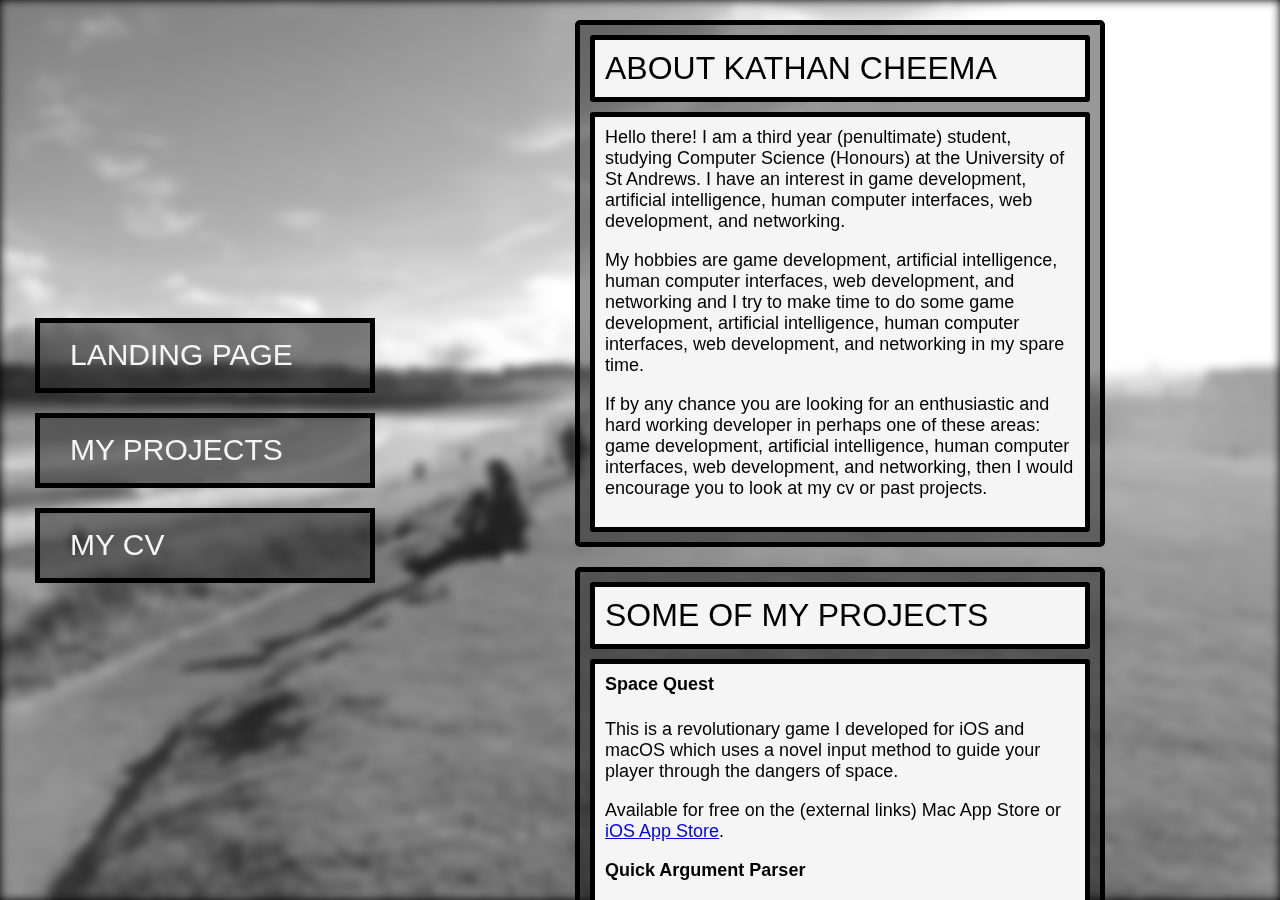
<file: index.html>
<!DOCTYPE html>
<html lang="en">
<head>
	<meta charset="UTF-8">
	<title>Kathan's Life</title>

	<meta name="viewport" content="width=device-width, initial-scale=1">

	<!-- Style Sheet -->
	<link rel="stylesheet" href="/css/index.css">
</head>
<body>

<div class="content">
	<nav id="nav-left">
		<ul>
			<li><a href="/">Landing Page</a></li>
			<li><a href="/projects">My Projects</a></li>
			<li><a href="/cv">My CV</a></li>
		</ul>

	</nav>

	<div id="scrollable">
		<div>
			<div>
				<div style="font-size: xx-large">
					About Kathan Cheema
				</div>

				<div style="text-transform: initial; font-size: large">
					<p>Hello there! I am a third year (penultimate) student, studying Computer Science (Honours) at the University of St Andrews.
						I have an interest in game development, artificial intelligence, human computer interfaces, web development, and networking.
					</p>
					<p>
						My hobbies are game development, artificial intelligence, human computer interfaces, web development, and networking and
						I try to make time to do some game development, artificial intelligence, human computer interfaces, web development, and networking
						in my spare time.
					</p>

					<p>
						If by any chance you are looking for an enthusiastic and hard working developer in perhaps one of these areas:
						game development, artificial intelligence, human computer interfaces, web development, and networking, then
						I would encourage you to look at my cv or past projects.
					</p>
				</div>
			</div>
			<div>
				<div style="font-size: xx-large">
					Some of my projects
				</div>

				<div style="text-transform: initial; font-size: large">
					<h4>Space Quest</h4>
					<p>
						This is a revolutionary game I developed for iOS and macOS which uses a novel input method
						to guide your player through the dangers of space.
					</p>

					<p>Available for free on the (external links) Mac App Store or <a href="https://itunes.apple.com/us/app/space-quest/id1330638718?mt=8">iOS App Store</a>.</p>


					<h4>Quick Argument Parser</h4>
					<p>
						This is a java library designed to enhance developer productivity by quickly mapping arguments to method calls without recompiling.
					</p>
					<p>The project is on GitHub <a href="https://github.com/cheemcheem">here</a>.</p>

				</div>
				<div style="text-transform: initial; font-size: x-large">
					See more of my projects <a href="/projects">here</a>!
				</div>
			</div>
			<div>
				<div style="font-size: xx-large">
					Some of my accomplishments
				</div>
				<div style="text-transform: initial; font-size: large">
					...
				</div>
			</div>
		</div>
	</div>

</div>
</body>
</html>
</file>
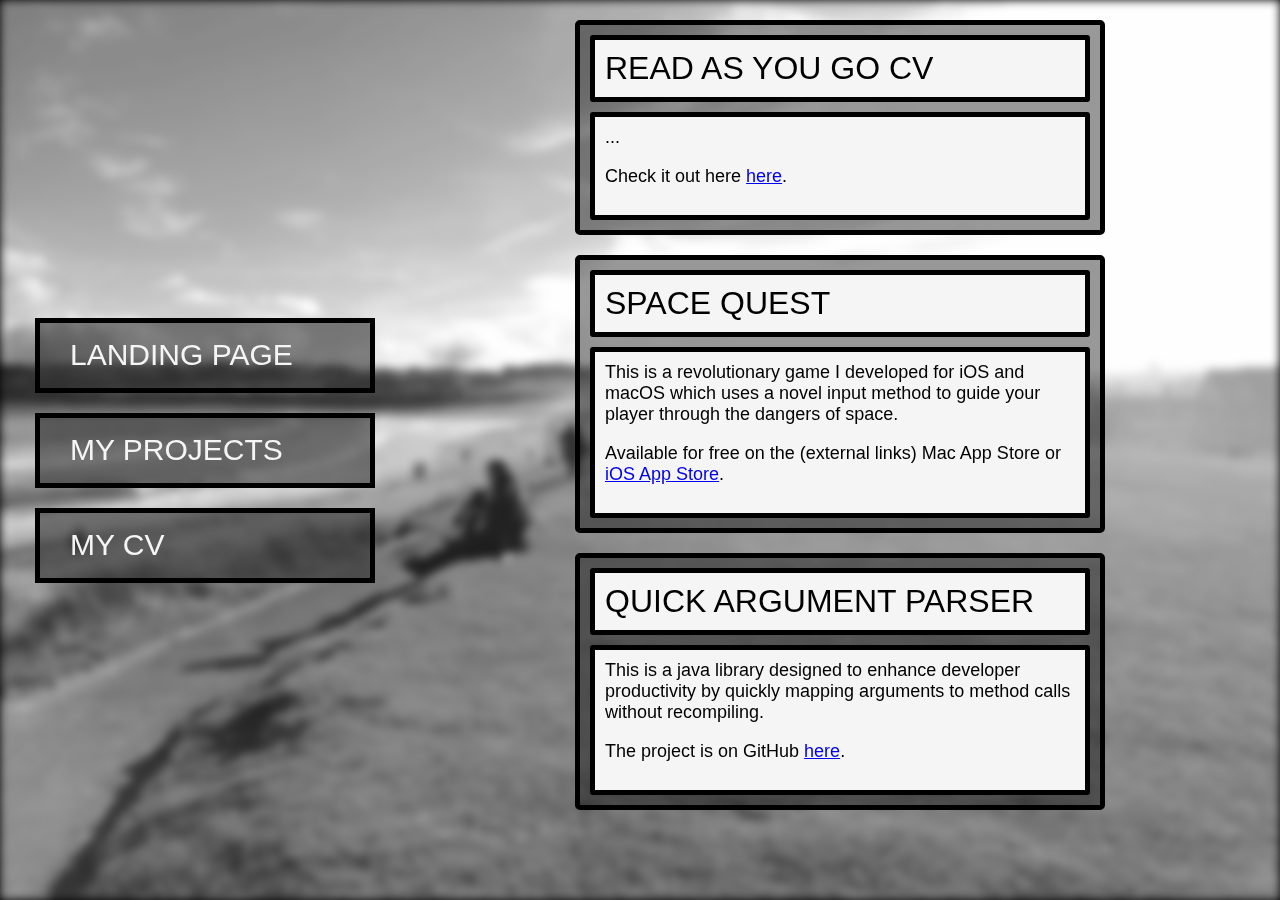
<file: projects/index.html>
<!DOCTYPE html>
<html lang="en">
<head>
    <meta charset="UTF-8">
    <title>Kathan's Projects</title>

    <meta name="viewport" content="width=device-width, initial-scale=1">

    <!-- Style Sheet -->
    <link rel="stylesheet" href="/css/index.css">
</head>
<body>

<div class="content">
    <nav id="nav-left">
        <ul>
            <li><a href="/">Landing Page</a></li>
            <li><a href="/projects">My Projects</a></li>
            <li><a href="/cv">My CV</a></li>
        </ul>

    </nav>

    <div id="scrollable">
        <div>

            <div>
                <div style="font-size: xx-large">
                    Read as you go CV
                </div>

                <div style="text-transform: initial; font-size: large">
                    <p>
                        ...
                    </p>

                    <p> Check it out here <a href="/projects/fancy%20cv">here</a>.</p>


                </div>

            </div>

            <div>
                <div style="font-size: xx-large">
                    Space Quest
                </div>

                <div style="text-transform: initial; font-size: large">
                    <p>
                        This is a revolutionary game I developed for iOS and macOS which uses a novel input method
                        to guide your player through the dangers of space.
                    </p>

                    <p>Available for free on the (external links) Mac App Store or <a
                            href="https://itunes.apple.com/us/app/space-quest/id1330638718?mt=8">iOS App Store</a>.
                    </p>

                </div>

            </div>


            <div>
                <div style="font-size: xx-large">
                    Quick Argument Parser
                </div>

                <div style="text-transform: initial; font-size: large">

                    <p>
                        This is a java library designed to enhance developer productivity by quickly mapping arguments
                        to method calls without recompiling.
                    </p>

                    <p>The project is on GitHub <a href="https://github.com/cheemcheem">here</a>.</p>
                </div>
            </div>
        </div>
    </div>

</div>
</body>
</html>
</file>
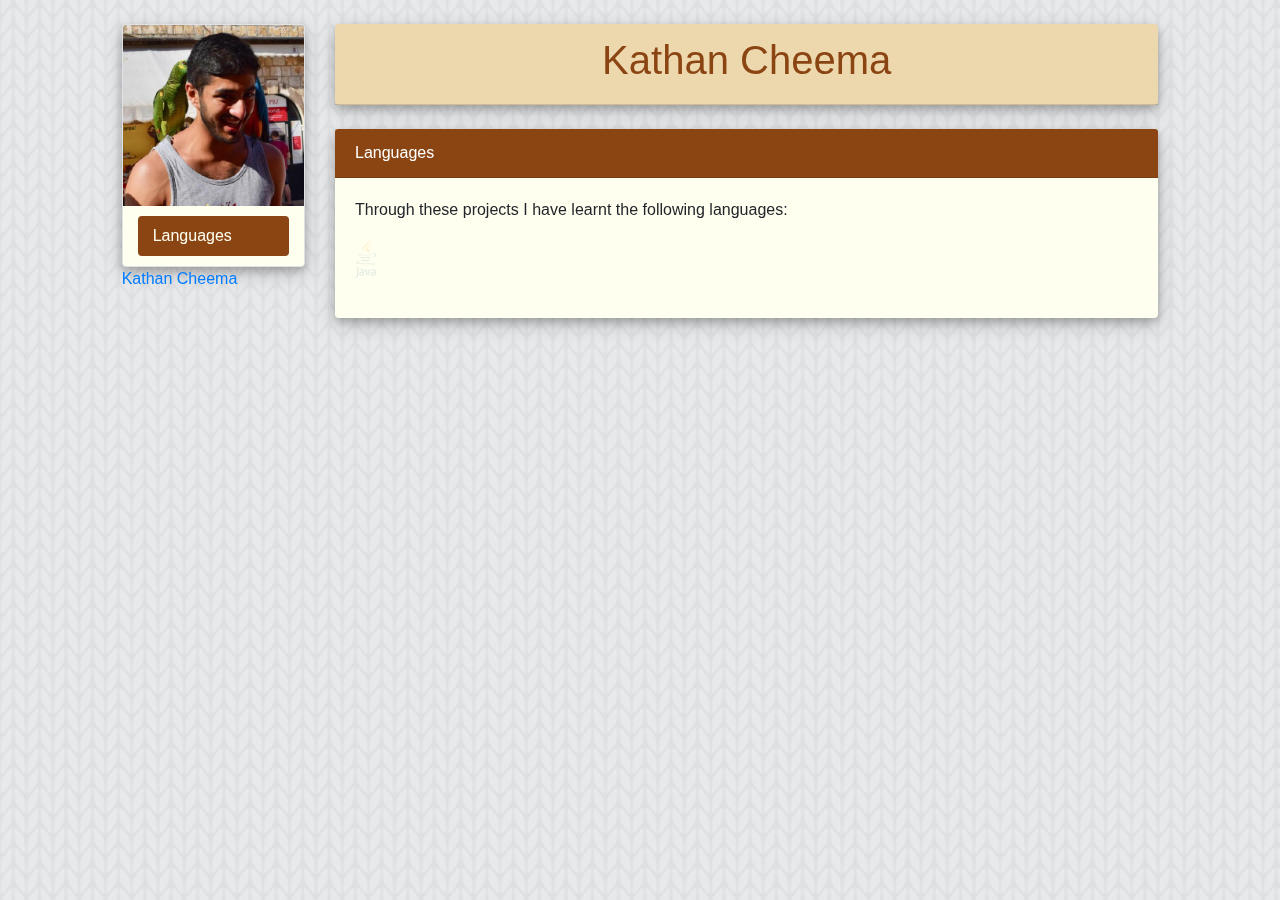
<file: projects/fancy cv/index.html>
<!DOCTYPE html>
<html lang="en">
<head>
	<title>Kathan Cheema's CV</title>

	<meta charset="utf-8">
	<meta name="viewport" content="width=device-width, initial-scale=1">

	<!-- Icons on all devices generated at https://faviconographer.com/ -->
	<link rel="apple-touch-icon" sizes="180x180" href="/apple-touch-icon.png">
	<link rel="icon" type="image/png" sizes="32x32" href="/favicon-32x32.png">
	<link rel="icon" type="image/png" sizes="16x16" href="/favicon-16x16.png">
    <link rel="manifest" href="/site.webmanifest">
	<link rel="mask-icon" href="/safari-pinned-tab.svg" color="#d58e5b">
	<meta name="apple-mobile-web-app-title" content="Kathan Cheema's CV">
	<meta name="application-name" content="Kathan Cheema's CV">
	<meta name="msapplication-TileColor" content="#d58e5b">
	<meta name="msapplication-TileImage" content="/mstile-144x144.png">
	<meta name="theme-color" content="#ffffff">

	<!-- Latest compiled and minified CSS -->
	<link rel="stylesheet" href="https://maxcdn.bootstrapcdn.com/bootstrap/4.0.0/css/bootstrap.min.css">
	<!-- jQuery library -->
	<script src="https://ajax.googleapis.com/ajax/libs/jquery/3.3.1/jquery.min.js"></script>
	<!-- Popper JS -->
	<script src="https://cdnjs.cloudflare.com/ajax/libs/popper.js/1.12.9/umd/popper.min.js"></script>
	<!-- Latest compiled JavaScript -->
	<script src="https://maxcdn.bootstrapcdn.com/bootstrap/4.0.0/js/bootstrap.min.js"></script>

	<!-- Initialise Script -->
	<script src="script.js"></script>

	<!-- Style Sheet -->
	<link rel="stylesheet" href="style.css">

</head>
<body data-spy="scroll" data-target=".navbar" data-offset="135">
<div class="container-fluid">
	<div class="row">
        <!-- General NavBar -->
        <div id="nav-div">
			<br class="nav-break">
			<nav id="nav">
				<a id="nav-expand-name" class="navbar-brand" href="#">Kathan Cheema</a>
				<button id="nav-expand-button" type="button" data-toggle="collapse"
						data-target="#nav-items-div" aria-controls="nav-items-div" aria-expanded="false"
						aria-label="Toggle navigation">
					<span class="navbar-toggler-icon"></span>
				</button>
				<div id="nav-items-div">
					<img id="nav-items-image" class="card-img-top" src="images/me/kathan.jpeg">
					<ul id="nav-items-ul" class="navbar">
						<li class="nav-item hidden projects">
							<a class="nav-link active" href="#Projects">Projects</a>
						</li>
						<li class="nav-item hidden work-exp">
							<a class="nav-link" href="#WorkExp">Work Experience</a>
						</li>
						<li class="nav-item hidden education">
							<a class="nav-link" href="#Education">Education</a>
						</li>
						<li class="nav-item hidden languages">
							<a class="nav-link" href="#Languages">Languages</a>
						</li>
					</ul>
				</div>
			</nav>
            <div class="scaleable">
                <script type="text/javascript" src="https://platform.linkedin.com/badges/js/profile.js" async defer></script>
                <div class="LI-profile-badge"  data-version="v1" data-size="medium" data-locale="en_US" data-type="horizontal" data-theme="light" data-vanity="kathancheema"><a class="LI-simple-link" href='https://uk.linkedin.com/in/kathancheema?trk=profile-badge'>Kathan Cheema</a></div>

            </div>

		</div>
		<!-- Content -->
		<div class="col-sm col-md-9 col-xl-8 offset-md-3" id="Content">
			<br>

			<!-- Name Section -->
			<div class="visible card header">
				<div class="card-header">
					<h1 class="text-center row d-none d-md-block" id="Heading">Kathan Cheema</h1>
					<h1 class="text-center d-md-none">&zwnj;</h1>
				</div>
			</div>

			<br>
			<br class="content-break">

			<!-- Projects Section -->
			<div class="card" id="Projects">
				<div class="card-header bg-primary text-white">Projects</div>
				<div class="card-body">
					<p></p>
				</div>
				<br>
			</div>

			<!-- Work Experience Section -->
			<div class="card" id="WorkExp">
				<div class="card-header bg-primary text-white">Work Experience</div>
				<div class="card-body">

				</div>
				<br>
			</div>

			<!-- Education Section -->
			<div class="card" id="Education">
				<div class="card-header bg-primary text-white">Education</div>
				<div class="card-body">
					<!-- University Section -->
					<div id="uni">
						<h4>

						</h4>
						<h5>

						</h5>
						<em>

						</em>
						<div class="row">

						</div>
					</div>

					<!-- Open IT Section -->
					<div id="openIT">
						<h4>

						</h4>
						<h5>

						</h5>
						<em>

						</em>
						<div>

						</div>
					</div>

					<!-- School Section -->
					<div id="school">
						<h4>

						</h4>
						<h5>

						</h5>
						<em>

						</em>
						<div class="row">

						</div>
					</div>
				</div>
			</div>

			<!-- Languages Section -->
			<div class="card" id="Languages">
				<div class="card-header bg-primary text-white">Languages</div>
				<div class="card-body">
					<p>

					</p>
					<div class="row">

					</div>
				</div>
			</div>
		</div>
	</div>
</div>
</body>
</html>
</file>
<file: css/index.css>
body {
    margin: 0;

    color: whitesmoke;
    background: black;
    font-family: sans-serif;
    text-transform: uppercase;
    display: flex;
}

.content:before {
    content: "";
    position: fixed;
    left: 0;
    right: 0;
    z-index: -1;

    display: block;
    background: url("../images/backgrounds/background-3.jpg") no-repeat;
    background-size: cover;
    width: 100%;
    height: 100%;

    filter: blur(5px);


}

.content {

    position: fixed;
    left: 0;
    right: 0;
    z-index: 0;
    margin-left: 15px;
    margin-right: 15px;

    height: 100%;


    display: flex;
    flex-direction: row;
    flex-wrap: wrap;
    justify-content: space-between;
}

.shadow {
    box-shadow: 0 4px 8px 0 rgba(0, 0, 0, 0.2), 0 6px 20px 0 rgba(0, 0, 0, 0.19);
}


#nav-left {
    /*position: fixed;*/
    left: 0;
    top: 0;
    height: 100vh;

    padding-left: 20px;
    padding-right: 20px;

    display: flex;
    flex-direction: column;
    flex: 1;
    justify-content: space-around;
}

#nav-left > ul {
    list-style: none;
    padding: 0;
}

#nav-left > ul > li {
    width: 300px;
    height: 50px;

    padding-top: 15px;
    padding-left: 30px;
    margin-top: 20px;
    margin-bottom: 20px;

    border: 5px black solid;
    background: rgba(50, 50, 50, 0.6);

}

#nav-left > ul > li:hover {
    background: rgba(100, 100, 100, 0.6);

}


#nav-left > ul > li > a {
    position: absolute;

    color: whitesmoke;
    font-size: 30px;
    text-decoration: none;
}

#scrollable {
    /*margin-left: 372px;*/

    margin-top: 20px;
    margin-bottom: 20px;

    overflow-y: scroll;
    -webkit-overflow-scrolling: touch;
    box-sizing: padding-box;

    flex: 3;
    height: 100vh;
}

#scrollable > div {
    display: flex;
    flex-direction: row;
    flex-wrap: wrap;
    margin-bottom: 69px;
}

#scrollable > div > div {
    width: 500px;

    float: left;

    margin-left: 20px;
    margin-bottom: 20px;
    padding: 10px;
    padding-top: 0;

    border: 5px black solid;
    border-radius: 5px;
    background: rgba(0, 0, 0, 0.4);

}

#scrollable > div > div > div {
    padding: 10px;
    margin-top: 10px;

    background: whitesmoke;
    color: black;

    border: 5px black solid;
    border-radius: 3px;

}

#scrollable > div > div > div > p, h4 {
    margin-top: 0;
}

@media screen and (max-width: 1485px) {
    #scrollable > div {
        justify-content: center;
    }

}

@media screen and (max-width: 953px){
    .content {
        display: block;
    }

    #nav-left {
        position: unset;

        width: 100%;
        height: 100px;
        margin-bottom: 10px;
        padding: 0;

        border-bottom: black 5px solid;

    }

    #nav-left > ul {
        width: 100%;
        margin: 0;

        display: flex;
        flex-direction: row;
        justify-content: space-between;
    }

    #nav-left > ul > li {
        flex: 1;
    }

    #nav-left > ul > li:first-child {
        border-right-width: 2px;
    }

    #nav-left > ul > li:last-child {
        border-left-width: 2px;
    }

    #scrollable {
        margin: 0;
        margin-top: -10px;
        padding-top: 10px;

    }

    #scrollable > div {
        padding-bottom: 105px;

    }

    #scrollable > div > div {
        width: 100%;
        margin-left: 0;

    }
}

@media screen and (max-width: 600px){

    #nav-left {
        height: 80px;
    }
    #nav-left > ul > li {
        /*height: 100%;*/
        padding: 7px;
        display: flex;
        justify-content: space-around;
        align-items: center;
        height: 35px;

        margin-top: 10px;
        margin-bottom: 5px;

    }

    #nav-left > ul > li > a {
        font-size: medium;

    }

    #scrollable > div {
        padding-bottom: 85px;
    }

    #scrollable > div > div > div {
        font-size: large!important;
    }
    #scrollable > div > div > div > p {
        font-size: smaller;
    }
}
</file>
<file: projects/fancy cv/style.css>
/*General*/

* {
    -webkit-transition: all ease-in 0.2s;
    transition: all ease-in 0.2s;
}

.visible {
    display: block!important;
    visibility: visible!important;
}

.hidden {
    display: none;
    visibility: hidden;
}

body {
    /* Background pattern from Subtle Patterns */
    background: url("images/background/knitting250px_@2X.png") repeat;
}

.padded-top {
    padding-top:20px;
}

.padded-bottom {
    padding-bottom: 20px;
}


/*Header*/

.header {
    background: wheat!important;
    color: saddlebrown!important;

}

.content-break {
    display: none;
}

.nav-break {
    display: block;
}

@media screen and (max-width: 767px) {
    .content-break {
        display: block;
    }
    .nav-break {
        display: none;
    }
    .header {
        display: none!important;
    }
    .LI-profile-badge {
        display: none;
    }
}
/*Cards*/

.card {
    display: none;
    visibility: hidden;
    box-shadow: 0 4px 8px 0 rgba(0, 0, 0, 0.2), 0 6px 20px 0 rgba(0, 0, 0, 0.19);
    background: ivory;
    border: none;
}

.card-img-top {
    width: 100%;
}

.bg-primary {
    background: saddlebrown!important;
}

.bg-success {
    background: peru!important;
}

/*Education*/
.myList {
    list-style: none;
    padding-left: 0;
}


/*Languages*/

.logo {
    height: 60px;
}


/*Navigation*/

.nav-link {
    padding-left: 15px;
    padding-right: 15px;
    color: peru;

}
:hover {
    transition: color linear 0.25s;
}

div.sidebar ul.nav li.nav-item a.nav-link.active {
    background: saddlebrown;
}

div#nav-items-div ul li a.active {
     color: saddlebrown;
}

div#nav-items-div.sidebar ul li a.active {
     color: ivory;
}

a.nav-link:hover {
    color: saddlebrown;
}

li.nav-item a.nav-link.active:hover {
    color: peru;
}

div.collapse ul li {
    font-size: x-large;
}

.navbar-toggleable-md {
    opacity: 0.95;

}

li.nav-item {
    padding: 10px 15px 10px 15px;
}

.sidebar {
    padding: 0;
}

.sideNav nav {
    box-shadow: 0 4px 8px 0 rgba(0, 0, 0, 0.2), 0 6px 20px 0 rgba(0, 0, 0, 0.19);
    background: ivory;
}

.sideNav {
    height: 100%;
    overflow-y: auto;
}

div#nav-div div.scaleable div.LI-profile-badge {
    width: 100% !important;
    position: relative;
}

.scaleable {
    resize: both;
    position: relative;
    width: 100%;
}
</file>
